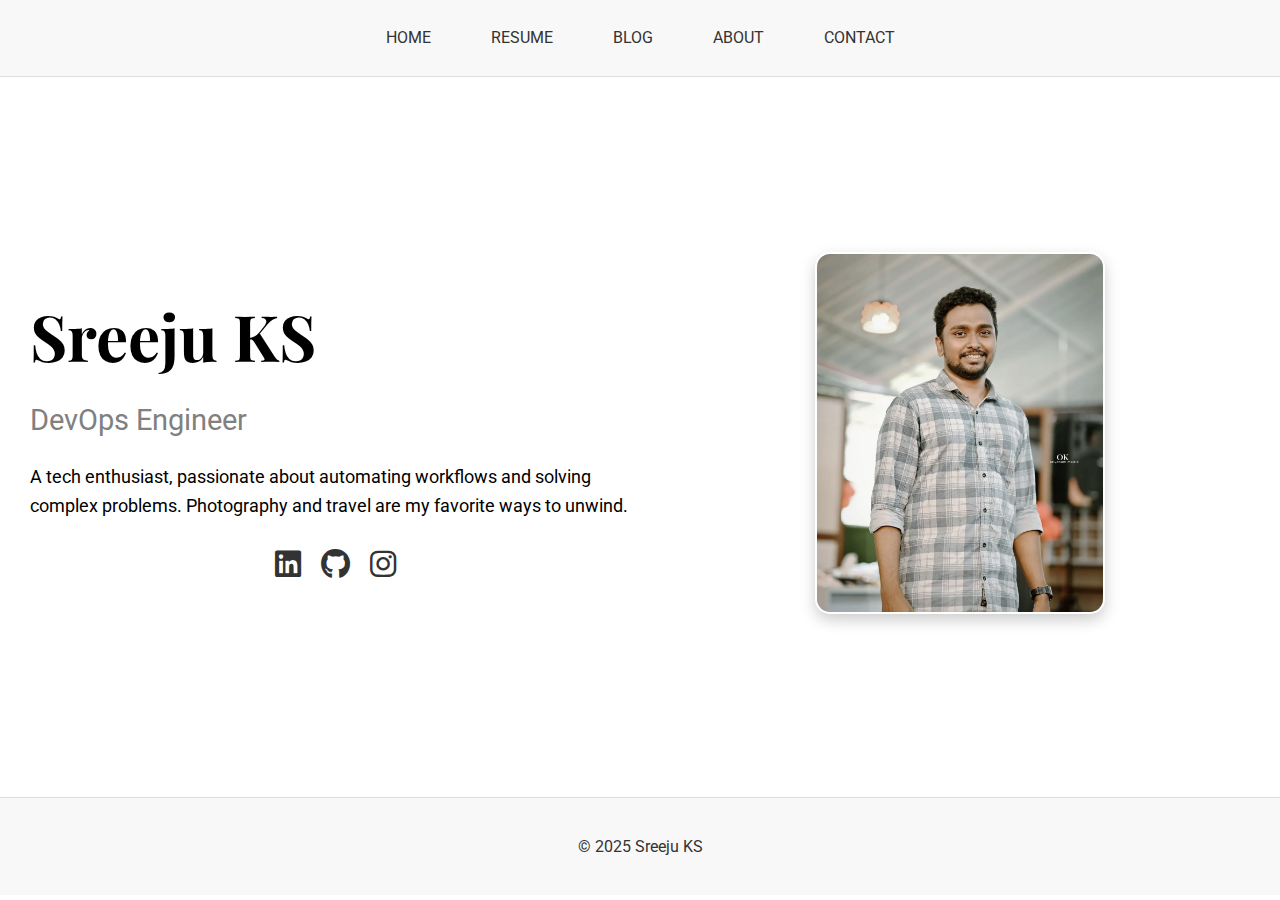
<file: index.html>
<!-- index.html -->
<!DOCTYPE html>
<html lang="en">
<head>
    <meta charset="UTF-8">
    <meta name="viewport" content="width=device-width, initial-scale=1.0">
    <title>The website of Sreeju KS | a DevOps Engineer from India </title>
    <link rel="icon" href="img/link-tag.png" type="image/png">
    <meta name="description" content="Sreeju KS is a DevOps Engineer with a strong background in Linux, AWS, and automation. View his resume and projects here.">
    <meta name="keywords" content="DevOps, AWS, Linux, Automation, CI/CD, Cloud, Sreeju KS, Resume, Portfolio">
    <link rel="stylesheet" href="css/base.css">
    <link rel="stylesheet" href="css/navigation.css">
    <link rel="stylesheet" href="css/hero.css">
    <link rel="stylesheet" href="css/social.css">
    <link rel="stylesheet" href="css/responsive.css">
    <link href="https://fonts.googleapis.com/css2?family=Playfair+Display:wght@700&family=Roboto:wght@300;400;700&display=swap" rel="stylesheet">
    <link rel="stylesheet" href="https://cdnjs.cloudflare.com/ajax/libs/font-awesome/6.0.0/css/all.min.css" integrity="sha512-9usAa10IRO0HhonpyAIVpjrylPvoDwiPUiKdWk5t3PyolY1cOd4DSE0Ga+ri4AuTroPR5aQvXU9xC6qOPnzFeg==" crossorigin="anonymous" referrerpolicy="no-referrer" />
</head>
<body>
    <nav>
        <a href="index.html">Home</a>
        <a href="https://resume.sreesreejuks.com/">Resume</a>
        <a href="https://blog.sreesreejuks.com/">Blog</a>
        <a href="about.html">About</a>
        <a href="contact.html">Contact</a>
    </nav>
    <section class="hero">
        <div class="hero-content">
            <div class="text-content">
                <h1>Sreeju KS</h1>
                <h2>DevOps Engineer</h2>
                <p>A tech enthusiast, passionate about automating workflows and solving complex problems. Photography and travel are my favorite ways to unwind.</p>
            </div>
            <div class="social-links">
                <a href="https://www.linkedin.com/in/sreesreejuks" target="_blank" rel="noopener" class="social-icon linkedin" aria-label="Visit my LinkedIn profile">
                    <i class="fab fa-linkedin"></i>
                </a>
                <a href="https://github.com/sreesreejuks" target="_blank" rel="noopener" class="social-icon github" aria-label="Visit my GitHub profile">
                    <i class="fab fa-github"></i>
                </a>
                <a href="https://www.instagram.com/sreesreejuks" target="_blank" rel="noopener" class="social-icon instagram" aria-label="Visit my Instagram profile">
                    <i class="fab fa-instagram"></i>
                </a>
            </div>
            
        </div>
        <div class="hero-image">
            <img src="img/sreejuks.jpg" alt="Sreeju KS">
        </div>
    </section>
     <footer>
        <p>&copy; 2025 Sreeju KS</p>
    </footer>
</body>
</html>
</file>
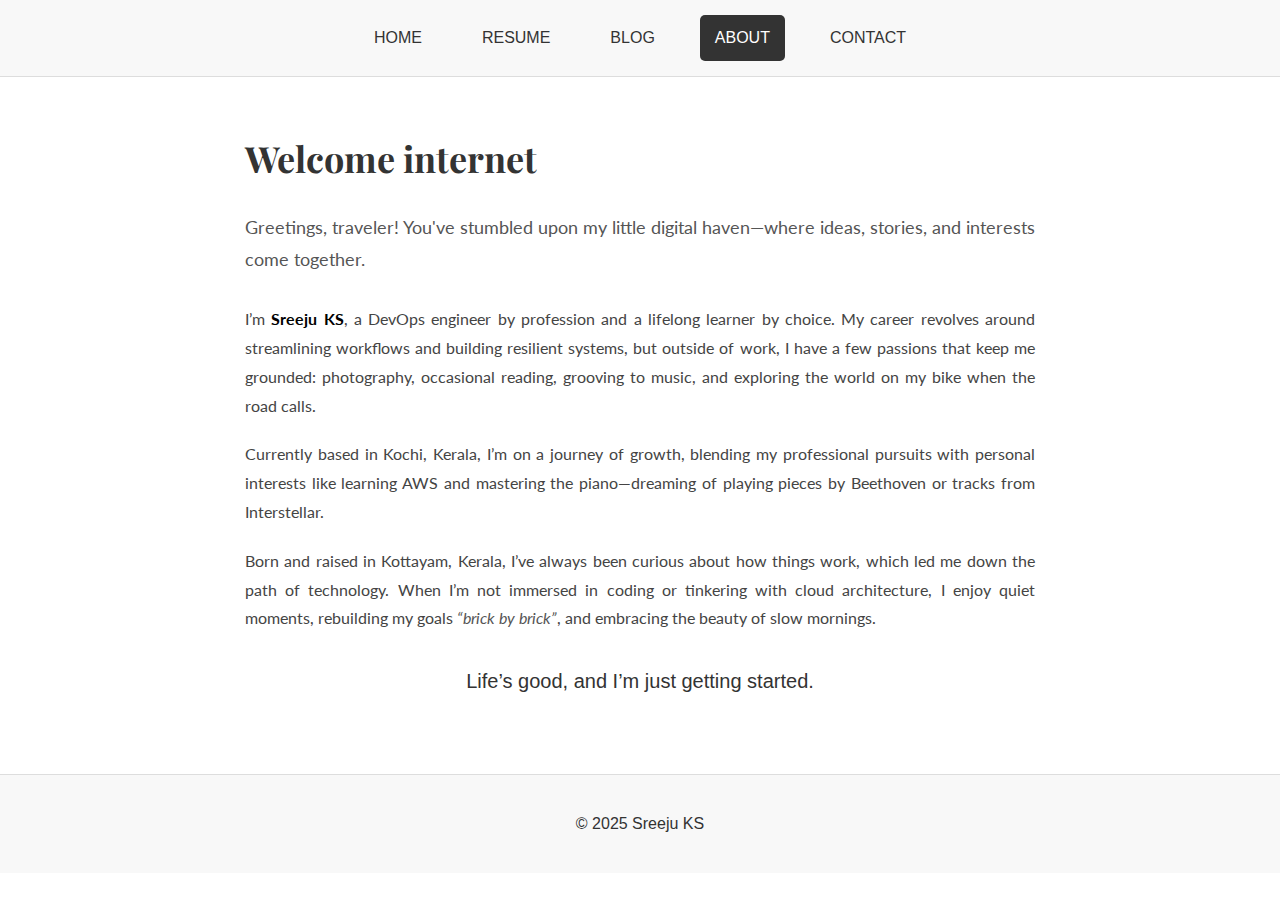
<file: about.html>
<!-- about.html -->
<!DOCTYPE html>
<html lang="en">
<head>
    <meta charset="UTF-8">
    <meta name="viewport" content="width=device-width, initial-scale=1.0">
    <title>About Me</title>
    <meta name="description" content="Learn about Sreeju KS, a DevOps engineer from Kerala. Discover my passion for technology, alongside my interests in photography, reading, music, and biking.">
    <meta name="keywords" content="Sreeju KS, sreesreejuks, DevOps Engineer, Kerala, Linux, AWS, Photography, Reading, Music, Biking, Learning, Kochi, Kottayam">
    <link rel="icon" href="img/link-tag.png" type="image/png">
    <link rel="stylesheet" href="css/base.css">
     <link rel="stylesheet" href="css/navigation.css">
    <link rel="stylesheet" href="css/about.css">
     <link rel="stylesheet" href="css/responsive.css">
    <link href="https://fonts.googleapis.com/css2?family=Playfair+Display:wght@400;700&family=Lato:wght@300;400;700&display=swap" rel="stylesheet">
</head>
<body>
    <nav>
        <a href="index.html">Home</a>
        <a href="https://resume.sreesreejuks.com/">Resume</a>
        <a href="https://blog.sreesreejuks.com/">Blog</a>
        <a href="about.html" class="active">About</a>
        <a href="contact.html">Contact</a>
    </nav>
    <section class="about">
        <h1 class="title">Welcome internet</h1>
        <p class="intro">Greetings, traveler! You've stumbled upon my little digital haven—where ideas, stories, and interests come together.</p>
        <p class="body">
            I’m <strong>Sreeju KS</strong>, a DevOps engineer by profession and a lifelong learner by choice. My career revolves around streamlining workflows and building resilient systems, but outside of work, I have a few passions that keep me grounded: photography, occasional reading, grooving to music, and exploring the world on my bike when the road calls.
        </p>
        <p class="body">
            Currently based in Kochi, Kerala, I’m on a journey of growth, blending my professional pursuits with personal interests like learning AWS and mastering the piano—dreaming of playing pieces by Beethoven or tracks from Interstellar.
        </p>
        <p class="body">
            Born and raised in Kottayam, Kerala, I’ve always been curious about how things work, which led me down the path of technology. When I’m not immersed in coding or tinkering with cloud architecture, I enjoy quiet moments, rebuilding my goals <em>“brick by brick”</em>, and embracing the beauty of slow mornings.
        </p>
        <p class="outro">
            Life’s good, and I’m just getting started.
        </p>
    </section>
    <footer>
        <p>&copy; 2025 Sreeju KS</p>
    </footer>
</body>
</html>
</file>
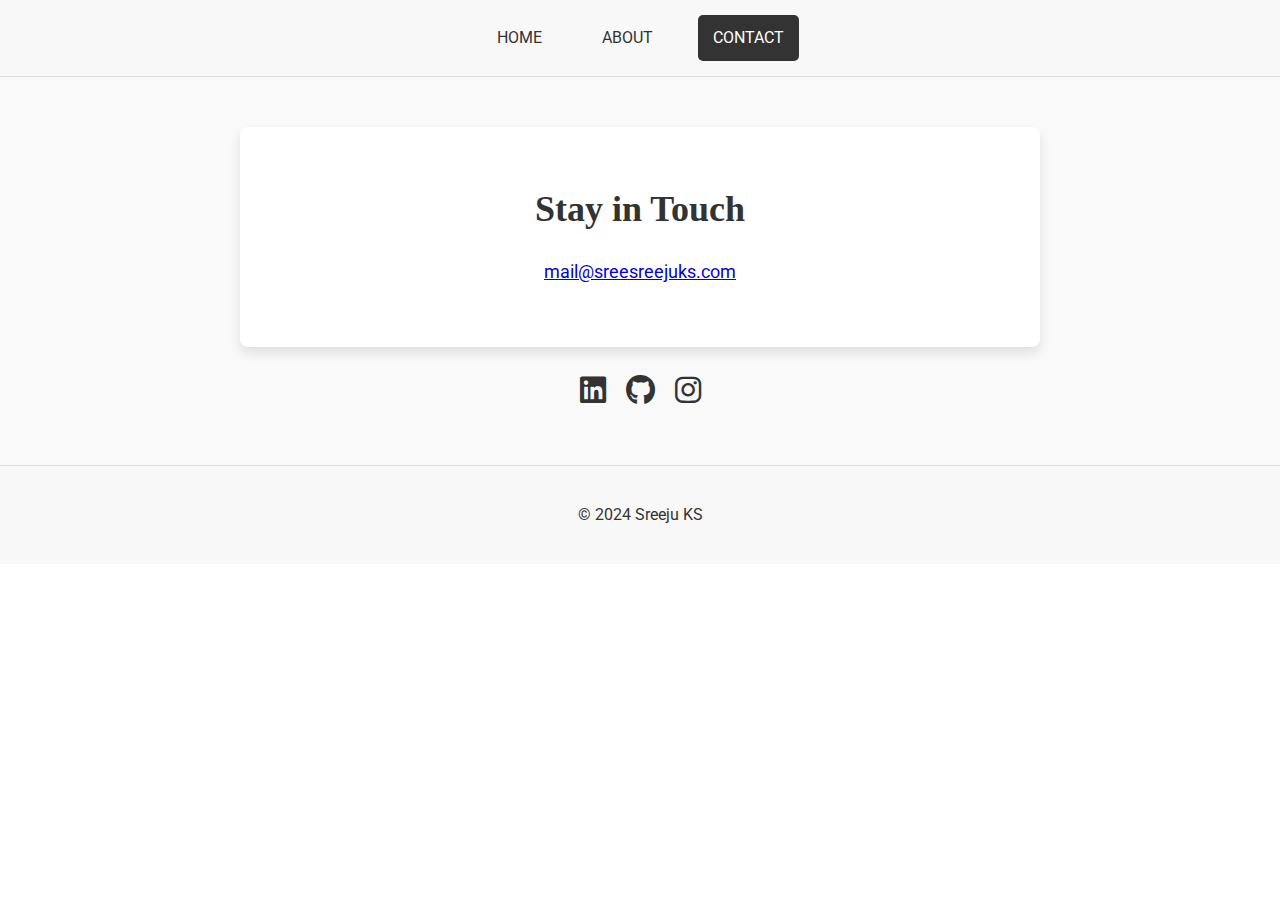
<file: bk.contact.html>
<!-- contact.html -->
<!DOCTYPE html>
<html lang="en">
<head>
    <meta charset="UTF-8">
    <meta name="viewport" content="width=device-width, initial-scale=1.0">
    <title>Contact</title>
    <link rel="icon" href="img/link-tag.png" type="image/png">
    <link rel="stylesheet" href="css/base.css">
    <link rel="stylesheet" href="css/navigation.css">
    <link rel="stylesheet" href="css/contact.css">
    <link rel="stylesheet" href="css/social.css">
    <link rel="stylesheet" href="css/responsive.css">
    <link href="https://fonts.googleapis.com/css2?family=Roboto:wght@300;400;700&display=swap" rel="stylesheet">
    <link rel="stylesheet" href="https://cdnjs.cloudflare.com/ajax/libs/font-awesome/6.0.0/css/all.min.css" integrity="sha512-9usAa10IRO0HhonpyAIVpjrylPvoDwiPUiKdWk5t3PyolY1cOd4DSE0Ga+ri4AuTroPR5aQvXU9xC6qOPnzFeg==" crossorigin="anonymous" referrerpolicy="no-referrer" />
      <link href="https://fonts.googleapis.com/css2?family=Comic+Neue:wght@400;700&display=swap" rel="stylesheet">
</head>
<body>
    <nav>
        <a href="index.html">Home</a>
        <a href="about.html">About</a>
        <a href="contact.html" class="active">Contact</a>
    </nav>

    <section class="contact">
        <div class="container">
            <h1>Stay in Touch</h1>
            <p class="email-link"><a href="mailto:mail@sreesreejuks.com">mail@sreesreejuks.com</a></p>
        </div>
         <div class="social-links">
            <a href="https://www.linkedin.com/in/sreesreejuks" target="_blank" rel="noopener" class="social-icon linkedin" aria-label="Visit my LinkedIn profile">
                <i class="fab fa-linkedin"></i>
            </a>
            <a href="https://github.com/sreesreejuks" target="_blank" rel="noopener" class="social-icon github" aria-label="Visit my GitHub profile">
                <i class="fab fa-github"></i>
            </a>
            <a href="https://www.instagram.com/sreesreejuks" target="_blank" rel="noopener" class="social-icon instagram" aria-label="Visit my Instagram profile">
                <i class="fab fa-instagram"></i>
            </a>
        </div>
    </section>
    <footer>
        <p>&copy; 2024 Sreeju KS</p>
    </footer>
</body>
</html>
</file>
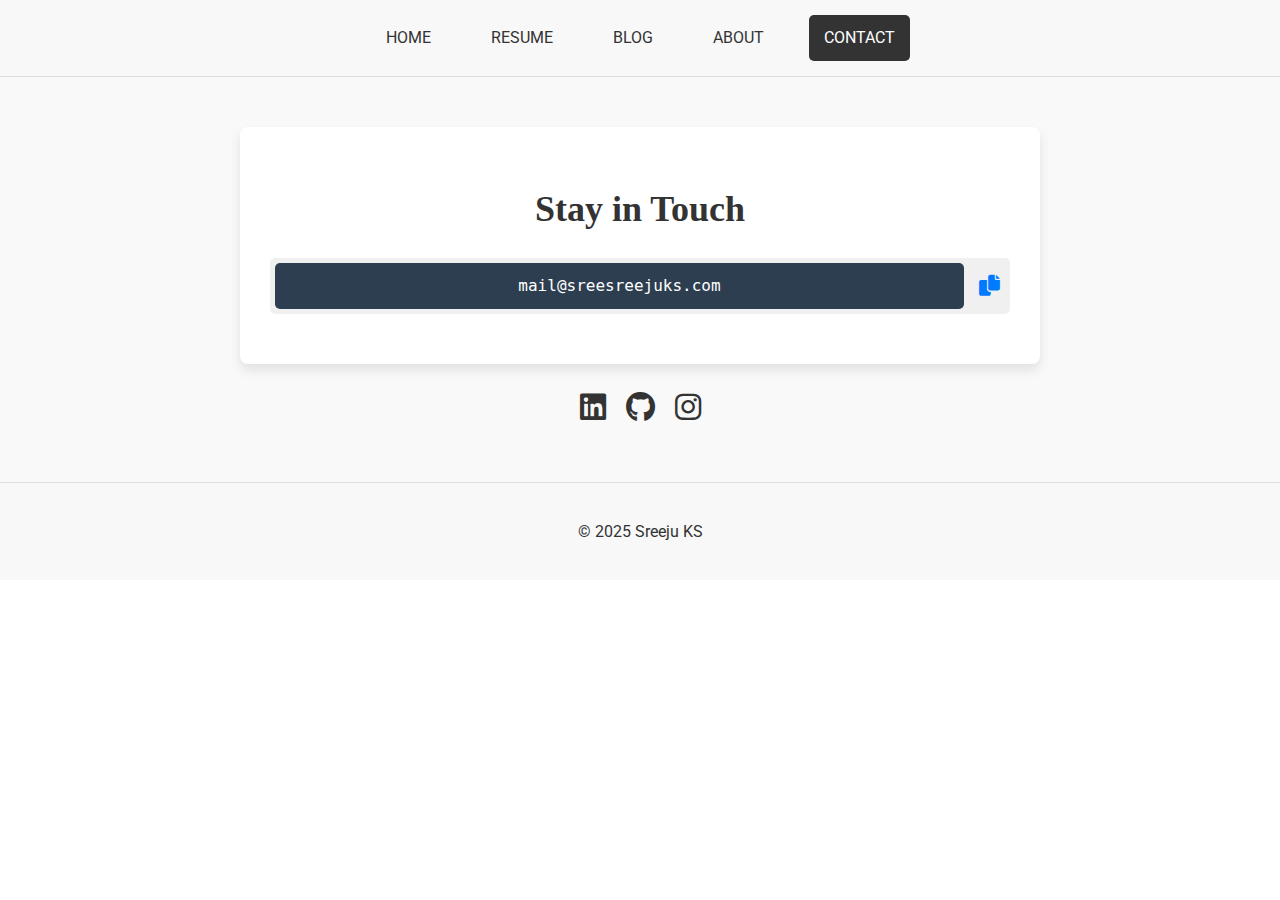
<file: contact.html>
<!DOCTYPE html>
<html lang="en">
<head>
    <meta charset="UTF-8">
    <meta name="viewport" content="width=device-width, initial-scale=1.0">
    <title>Contact</title>
    <meta name="description" content="Contact Sreeju KS, a DevOps engineer skilled in Linux, AWS, and automation. Get in touch to discuss your project.">
    <meta name="keywords" content="Contact Sreeju KS, DevOps Engineer, AWS, Linux, Automation">
    <link rel="icon" href="img/link-tag.png" type="image/png">
    <link rel="stylesheet" href="css/base.css">
    <link rel="stylesheet" href="css/navigation.css">
    <link rel="stylesheet" href="css/contact.css">
     <link rel="stylesheet" href="css/social.css">
    <link rel="stylesheet" href="css/responsive.css">
    <link href="https://fonts.googleapis.com/css2?family=Roboto:wght@300;400;700&display=swap" rel="stylesheet">
    <link rel="stylesheet" href="https://cdnjs.cloudflare.com/ajax/libs/font-awesome/6.0.0/css/all.min.css" integrity="sha512-9usAa10IRO0HhonpyAIVpjrylPvoDwiPUiKdWk5t3PyolY1cOd4DSE0Ga+ri4AuTroPR5aQvXU9xC6qOPnzFeg==" crossorigin="anonymous" referrerpolicy="no-referrer" />
      <link href="https://fonts.googleapis.com/css2?family=Comic+Neue:wght@400;700&display=swap" rel="stylesheet">
</head>
<body>
    <nav>
        <a href="index.html">Home</a>
        <a href="https://resume.sreesreejuks.com/">Resume</a>
        <a href="https://blog.sreesreejuks.com/">Blog</a>
        <a href="about.html">About</a>
        <a href="contact.html" class="active">Contact</a>
    </nav>

    <section class="contact">
        <div class="container">
            <h1>Stay in Touch</h1>
             <div class="copy-container">
                 <pre id="command-text">mail@sreesreejuks.com</pre>
                 <button id="copy-email" aria-label="Copy command to clipboard">
                   <i class="fas fa-copy"></i>
                </button>
             </div>
        </div>
         <div class="social-links">
            <a href="https://www.linkedin.com/in/sreesreejuks" target="_blank" rel="noopener" class="social-icon linkedin" aria-label="Visit my LinkedIn profile">
                <i class="fab fa-linkedin"></i>
            </a>
            <a href="https://github.com/sreesreejuks" target="_blank" rel="noopener" class="social-icon github" aria-label="Visit my GitHub profile">
                <i class="fab fa-github"></i>
            </a>
            <a href="https://www.instagram.com/sreesreejuks" target="_blank" rel="noopener" class="social-icon instagram" aria-label="Visit my Instagram profile">
                <i class="fab fa-instagram"></i>
            </a>
        </div>
    </section>
    <footer>
        <p>&copy; 2025 Sreeju KS</p>
    </footer>
   <script>
    document.addEventListener('DOMContentLoaded', function() {
            const copyButton = document.getElementById('copy-email');
            const commandText = document.getElementById('command-text');


            copyButton.addEventListener('click', function() {
                const command = commandText.textContent;

                navigator.clipboard.writeText(command)
                    .then(() => {
                         const tooltip = document.createElement('span');
                       tooltip.textContent = 'Copied!';
                       tooltip.classList.add('copy-tooltip');
                       copyButton.appendChild(tooltip);

                       //Remove the feedback after some delay
                      setTimeout(()=>{
                        tooltip.remove();
                       }, 1000);


                    })
                     .catch(err => {
                        console.error('Failed to copy command: ', err);
                         alert('Failed to copy email address, please select the text and copy'); //Fallback if copy fails
                    });
            });
        });

    </script>
</body>
</html>
</file>
<file: css/navigation.css>
/* css/navigation.css */
nav {
    background-color: #f8f8f8;
    padding: 15px 30px;
    display: flex;
    justify-content: center;
    gap: 30px;
    border-bottom: 1px solid #ddd;
}

nav a {
    text-decoration: none;
    color: #333;
    font-weight: 400;
    font-size: 16px;
    text-transform: uppercase;
    padding: 10px 15px;
    transition: background-color 0.3s ease, color 0.3s ease;
}

nav a.active, nav a:hover {
    background-color: #333;
    color: #fff;
    border-radius: 5px;
}
</file>
<file: css/hero.css>
/* css/hero.css */
.hero {
    display: flex;
    height: 80vh;
    align-items: center;
    justify-content: space-between;
    padding: 30px;
    gap: 30px;
    position: relative;
}

.hero-content {
    position: relative;
    color: #fff;
    max-width: 50%;
}

.text-content h1 {
    font-size: 4rem;
    margin: 0;
    font-family: 'Playfair Display', serif;
    font-weight: 700;
    color: #000000;
}

.text-content h2 {
    font-size: 1.8rem;
    margin: 10px 0;
    font-weight: 400;
    color: #808080;
}

.text-content p {
    font-size: 18px;
    font-weight: 400;
    color: #000000;
    margin-top: 20px;
    line-height: 1.6;
}

.hero-image {
    flex: 1;
    text-align: center;
}

.hero-image img {
    max-width: 50%;
    height: auto;
    border-radius: 15px;
    border: 2px solid rgba(255, 255, 255, 0.5);
    box-shadow: 0 6px 15px rgba(0, 0, 0, 0.2);
}
</file>
<file: css/social.css>
/* css/social.css */
/* Social Media Icons */
.social-links {
    display: flex;
    justify-content: center;
    gap: 20px;
    margin-top: 20px;
}

.social-icon {
    font-size: 30px;
    color: #333;
    transition: color 0.3s ease;
}

.social-icon:hover {
    color: #0073e6; /* Change to your preferred hover color */
}

.social-icon.linkedin:hover {
    color: #0e76a8; /* LinkedIn color */
}

.social-icon.github:hover {
    color: #333; /* GitHub color */
}

.social-icon.instagram:hover {
    color: #E4405F; /* Instagram color */
}
</file>
<file: css/responsive.css>
/* css/responsive.css */
/* Mobile Styles */
@media only screen and (max-width: 768px) {
    .hero {
        flex-direction: column;
        height: auto;
        padding: 20px;
    }

    .hero-content {
        text-align: center;
        max-width: 100%;
        padding: 10px;
    }

    .hero-image img {
        width: 80%;
        height: auto;
    }

    .social-links {
        flex-direction: column;
        align-items: center;
        gap: 15px;
    }

    .text-content h1 {
        font-size: 2.5rem;
    }

    .text-content h2 {
        font-size: 1.5rem;
    }

    .text-content p {
        font-size: 1rem;
    }

    nav {
        flex-direction: column;
        align-items: center;
        gap: 10px;
    }

    nav a {
        font-size: 14px;
    }
}
</file>
<file: css/about.css>
/* css/about.css */
.about {
    max-width: 800px;
    margin: 20px auto 50px;
    padding: 5px;
    text-align: justify;
    line-height: 1.8;
}

.title {
    font-family: 'Playfair Display', serif;
    font-size: 36px;
    font-weight: 700;
    margin-bottom: 20px;
}

.intro {
    font-family: 'Lato', sans-serif;
    font-size: 18px;
    font-weight: 400;
    color: #555;
    margin-bottom: 30px;
}

.body {
    font-family: 'Lato', sans-serif;
    font-size: 16px;
    margin-bottom: 20px;
    color: #444;
     text-align: justify;
}

.outro {
    font-family: 'Montserrat', sans-serif;
    font-size: 20px;
    font-weight: 500;
    color: #333;
    text-align: center;
    margin-top: 30px;
}

strong {
    font-weight: bold;
    color: #000;
}

em {
    font-style: italic;
    color: #555;
}
</file>
<file: css/contact.css>
/* css/contact.css */
.contact {
    padding: 50px 20px;
    background-color: #f9f9f9;
    color: #333;
    text-align: center;
}

.contact .container {
    max-width: 800px;
    margin: 0 auto;
    background-color: #fff;
    padding: 30px;
    box-shadow: 0 6px 12px rgba(0, 0, 0, 0.1);
    border-radius: 8px;
}

.contact h1 {
    font-size: 36px;
    font-family: 'Playfair Display', serif;
    color: #333;
    margin-bottom: 20px;
}

.contact p {
    font-size: 18px;
    margin-bottom: 30px;
    color: #555;
}

.copy-container {
    display: flex;
    align-items: center;
    background-color: #f0f0f0;
    border-radius: 5px;
    padding: 5px;
    margin-bottom: 20px;
}

#command-text {
    background-color: #2c3e50;
    color: #fff;
    padding: 10px;
    border-radius: 5px;
    white-space: nowrap;
    overflow-x: auto; /* Enable horizontal scrolling if needed */
    font-size: 1rem;
     font-family: monospace;
    margin: 0; /* Remove default margins on pre */
    flex-grow: 1;

}

#copy-email {
    background: none;
    border: none;
    cursor: pointer;
    font-size: 1.3rem;
    margin-left: 10px;
    color: #007bff;
    padding: 5px;

}

.copy-tooltip {
    background-color: #007bff;
    color: white;
    padding: 5px 10px;
    border-radius: 5px;
    position: absolute;
    white-space: nowrap;
     transform: translateY(-15px);
     font-size: 0.8rem;

}
</file>
<file: css/base.css>
/* css/base.css */
/* Reset and General Styles */
body {
    margin: 0;
    font-family: 'Roboto', sans-serif;
    background-color: #ffffff;
    color: #333;
    line-height: 1.6;
}

footer {
    text-align: center;
    padding: 20px 0;
    border-top: 1px solid #ddd;
    background-color: #f8f8f8;
}

* {
    box-sizing: border-box;
}
</file>
